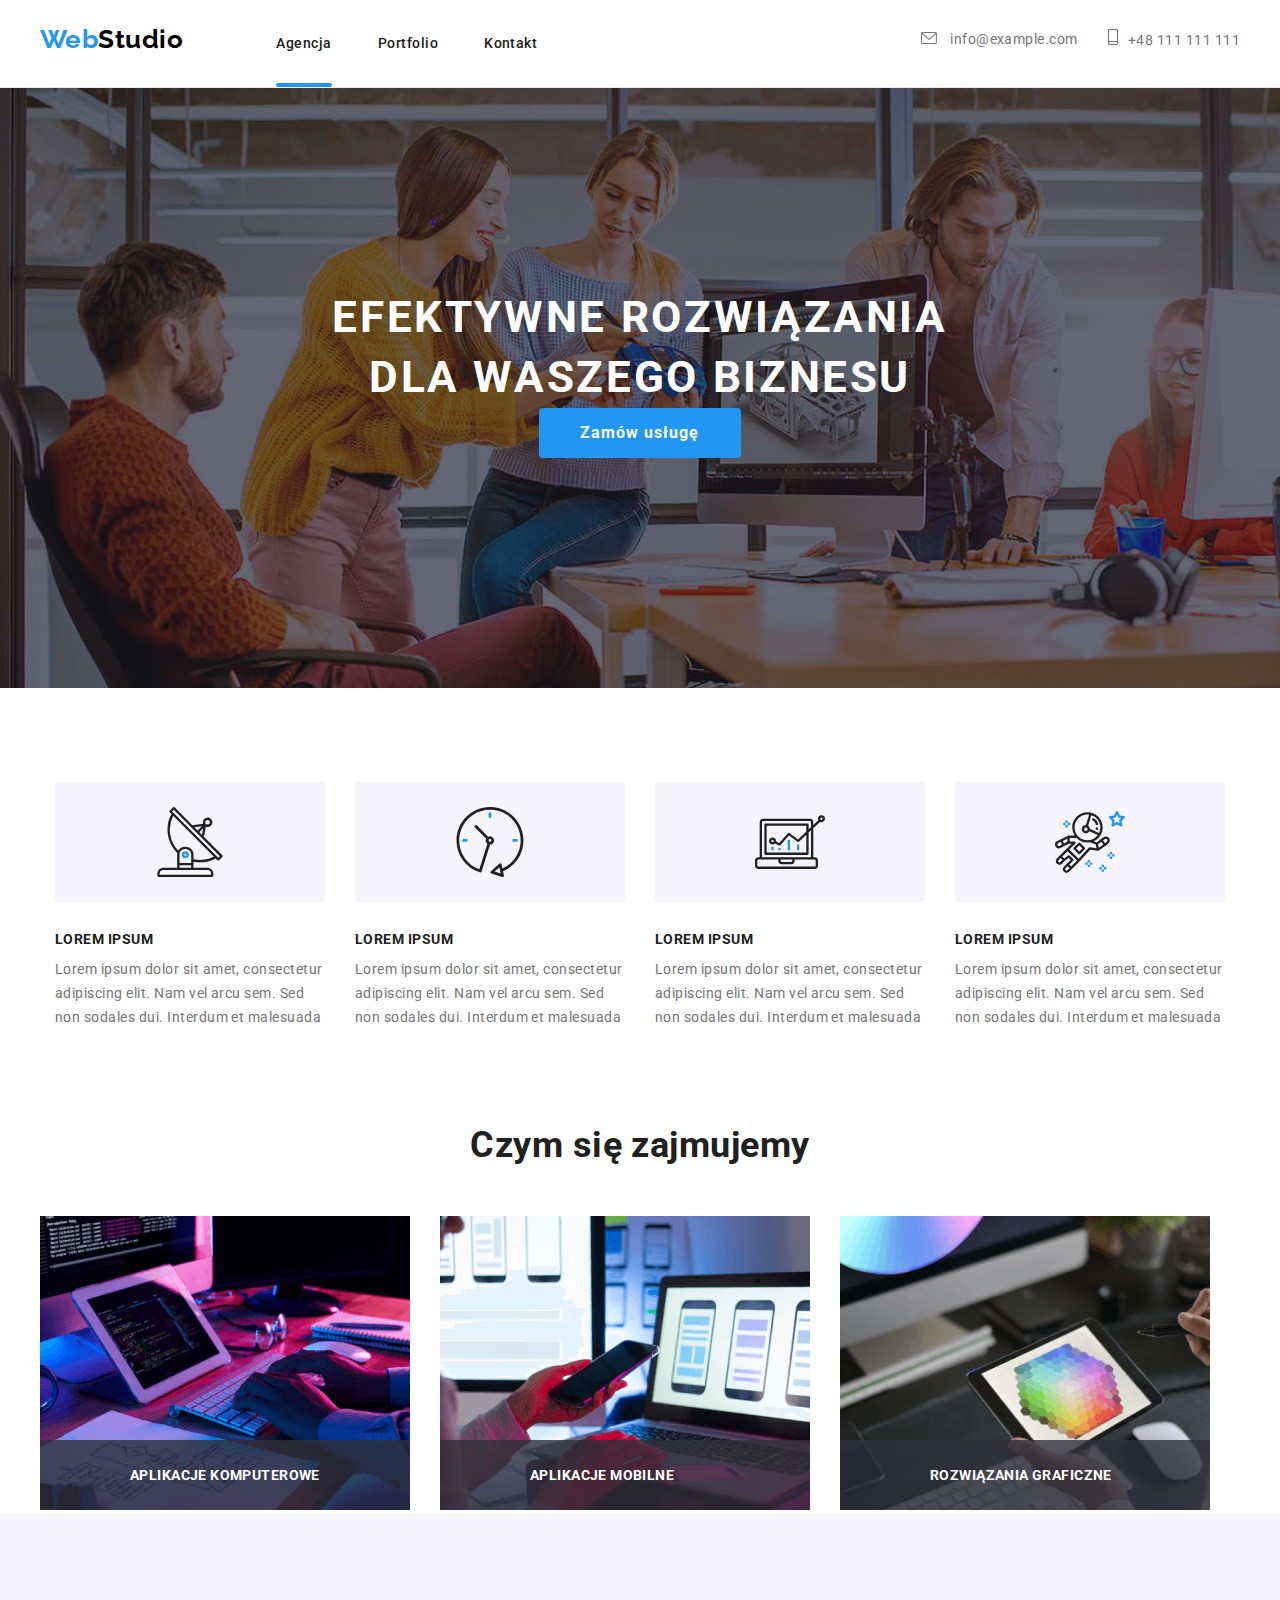
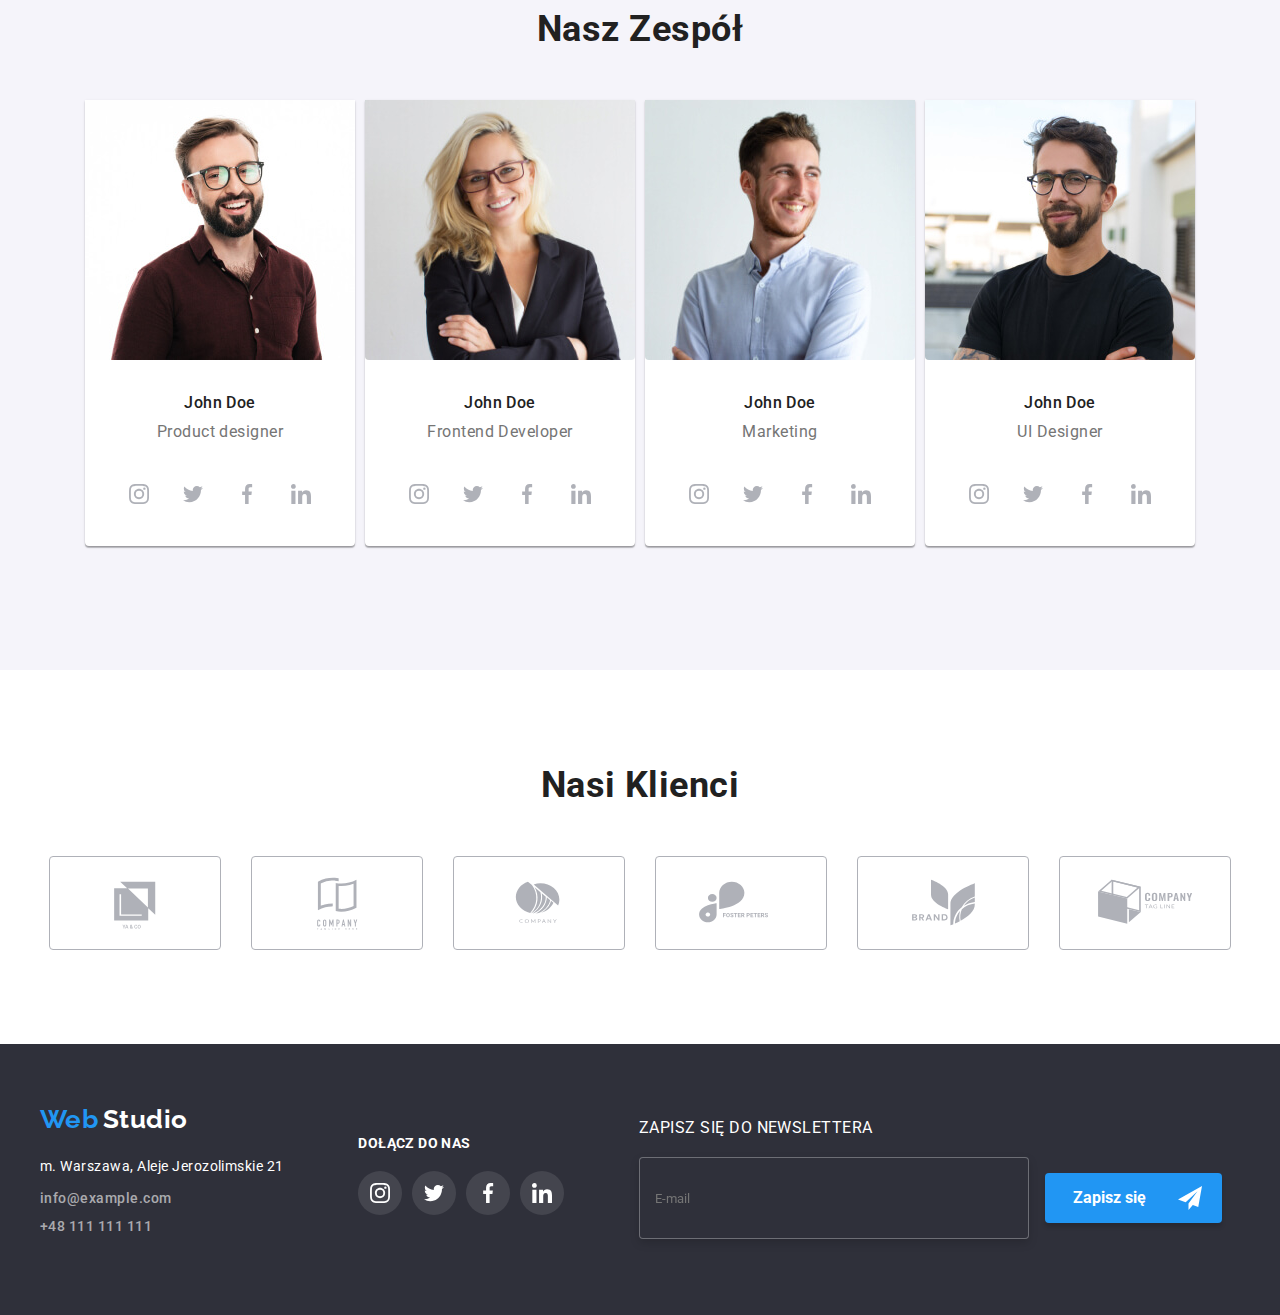
<file: index.html>
<!DOCTYPE html>
<html lang="en">
  <head>
    <meta charset="UTF-8" />
    <meta http-equiv="X-UA-Compatible" content="IE=edge" />
    <meta name="viewport" content="width=device-width, initial-scale=1.0" />

    <title>Studio</title>
    <link rel="preconnect" href="https://fonts.googleapis.com" />
    <link rel="preconnect" href="https://fonts.gstatic.com" crossorigin />
    <link
      href="https://fonts.googleapis.com/css2?family=Raleway:wght@700&display=swap"
      rel="stylesheet"
    />
    <link rel="preconnect" href="https://fonts.googleapis.com" />
    <link rel="preconnect" href="https://fonts.gstatic.com" crossorigin />
    <link
      href="https://fonts.googleapis.com/css2?family=Roboto:wght@400;500;700;900&display=swap"
      rel="stylesheet"
    />
    <link
      rel="stylesheet"
      href="https://cdnjs.cloudflare.com/ajax/libs/modern-normalize/1.1.0/modern-normalize.min.css"
      integrity="sha512-wpPYUAdjBVSE4KJnH1VR1HeZfpl1ub8YT/NKx4PuQ5NmX2tKuGu6U/JRp5y+Y8XG2tV+wKQpNHVUX03MfMFn9Q=="
      crossorigin="anonymous"
      referrerpolicy="no-referrer"
    />
    <link rel="stylesheet" href="./css/main.min.css" />
  </head>
     <body class="body-class">
      <header class="header">
        <div class="container header__container">
          <nav class="header__nav">
            <a class="header__logo" href="./index.html">
              <p class="header__studioname">
                <span>Web</span><span class="header__studioname--black">Studio</span>
              </p>
            </a>
            <ul class="nav-list">
              <li>
                <a class="nav-list__link--activ elementblue" href="#">Agencja</a>
              </li>
              <li>
                <a class="nav-list__link elementblue" href="portfolio.html"
                  >Portfolio</a>
              </li>
              <li>
                <a class="nav-list__link elementblue" href="#">Kontakt</a>
              </li>
            </ul>
        </nav>
        <ul class="contact-list">
            <li class="contacts-list__item">
                <a class="contacts-list__link  elementblue" 
                href="mailto:info@example.com">
                <svg class="contacts-list__icon" width="16" height="12">
                    <use href="./images/icons.svg#icon-envelope"></use></svg>
                    info@example.com</a>
            </li>
            <li class="contacts-list__item">
              <a class="contacts-list__link  elementblue" href="tel:+48111111111"><svg class="contacts-list__icon" width="10" height="16"><use href="./images/icons.svg#icon-smartphone"></use></svg>+48 111 111 111</a>
            </li>
        </ul>
        </div>
      </header>
    <main>
      <section class="section-grey">
        <div class="container grey"> 
          <div>
            <h1 class="grey__headline">Efektywne rozwiązania dla waszego biznesu</h1>
            <button type="button" class="modal-button__main" data-modal-open>Zamów usługę</button>
            <div class="modal-side is-hidden" data-modal>
             <div class="modal">
             <button type="button" class="modal__close" data-modal-close>
             <svg class="modal-vector__button" width="11" height="11">
               <use href="./images/icons.svg#icon-Vector">
             </use> </svg> </button> 
             <form name="signup_form" autocomplete="on" novalidate>
               <p class="modal-tittle">Zostaw swoje dane w formularzu poniżej</p>
               <label class="modal-labels">
                 <span class="modal-text">Imię</span>
                 <input class="modal-holder" type="name" name="Imię" />
                 <svg class="modal-svg" width="12" height="12">
                   <use
                     class="modal-icon"
                     href="./images/icons.svg#icon-person"
                   ></use>
                 </svg>
               </label>
               <label class="modal-labels">
                 <span class="modal-text">Telefon</span>
                 <input class="modal-holder" type="telephone" name="Telefon" />
                 <svg class="modal-svg" width="13" height="13">
                   <use
                     class="modal-icon"
                     href="./images/icons.svg#icon-phone"
                   ></use>
                 </svg>
               </label>
               <label class="modal-labels">
                 <span class="modal-text">E-mail</span>
                 <input class="modal-holder" type="password" name="password" />
                 <svg class="modal-svg" width="15" height="12">
                   <use
                     class="modal-icon"
                     href="./images/icons.svg#icon-mail"
                   ></use>
                 </svg>
               </label>
                    <label class="textarea-label">
                     <span class="textarea-text">Komentarz</span>
                      <textarea
                        class="textarea-window"
                        name="feedback"
                        rows=""
                        placeholder="Wprowadź tekst"
                      ></textarea>
                    </label>
                     <label class="check__option">
                      <input class="check__input" type="checkbox" id="legal" /><span class="checkmark"
                        ><svg class="check-box" width="11" height="8">
                          <use xlink:href="./images/icons.svg#icon-check"></use>
                        </svg>
                        <span>Oświadczam, iż akceptuję <a class="blue-checkbox-text" href="#">regulamin</a> i
                          <a class="blue-checkbox-text" href="#">politykę prywatności</a></span
                        ></span
                      >
                    </label>
                    <div class="agreement">
                      <button class="check-button-submit" type="submit">Wyślij</button>
                    </div>
                  </form>
                </div>
        </div>
      </section>
      <section class="section">
        <div class="container lorem">
          <ul class="lorem-list">
            <li>
        <div class="lorem-list__item">
            <svg width="65,32" height="70"><use href="./images/icons.svg#icon-antenna-1"></use></svg></div>
                <h3 class="lorem-list__title">LOREM IPSUM</h3>
                <p class="lorem__text">Lorem ipsum dolor sit amet, consectetur adipiscing elit. Nam vel arcu sem. Sed non sodales dui. Interdum et malesuada</p>
            </li>
            <li>
                <div class="lorem-list__item">
                    <svg width="65,32" height="70"><use href="./images/icons.svg#icon-clock-1"></use></svg></div>
                <h3 class="lorem-list__title">LOREM IPSUM</h3>
                <p class="lorem__text">Lorem ipsum dolor sit amet, consectetur adipiscing elit. Nam vel arcu sem. Sed non sodales dui. Interdum et malesuada</p>
            </li>
            <li>
                <div class="lorem-list__item">
                    <svg width="65,32" height="70"><use href="./images/icons.svg#icon-diagram-1"></use></svg></div>
                <h3 class="lorem-list__title">LOREM IPSUM</h3>
                <p class="lorem__text">Lorem ipsum dolor sit amet, consectetur adipiscing elit. Nam vel arcu sem. Sed non sodales dui. Interdum et malesuada</p>
            </li>
            <li>
                <div class="lorem-list__item">
                    <svg width="65,32" height="70"><use href="./images/icons.svg#icon-astronaut-1"></use></svg></div>
                <h3 class="lorem-list__title">LOREM IPSUM</h3>
                <p class="lorem__text">Lorem ipsum dolor sit amet, consectetur adipiscing elit. Nam vel arcu sem. Sed non sodales dui. Interdum et malesuada</p>
            </li>
        </ul>
        </div>
      </section>
      <section>
        <div class="container">
          <div class="our-job">
            <h2 class="our-job__headline">Czym się zajmujemy</h2> </div>
            <ul class="our-job__list">
            <li >
              <p class="our-job__inner">
                <a class="our-job__text">
                  APLIKACJE KOMPUTEROWE</a></p>
                <img class="our-job__pic"
                  src="images/img00.png"
                  alt="keyboard"
                  width="370"
                  height="294"
                />
              </li>
              <li >
                <p class="our-job__inner">
                  <a class="our-job__text">
                    APLIKACJE MOBILNE</a></p>
                <img class="our-job__pic"
                  src="images/img(01).png"
                  alt="tablet "
                  width="370"
                  height="294"
                />
              </li>
              <li >
                <p class="our-job__inner">
                  <a class="our-job__text">
                    ROZWIĄZANIA GRAFICZNE</a></p>
                <img class="our-job__pic"
                  src="images/img(02).png"
                  alt="tabletwithpen"
                  width="370"
                  height="294"
                />
              </li>
            </ul>
          </div>
          </section>
         <section class="section our-team">
            <div class="container">
              <div>
            <h2 class="team-headline">Nasz Zespół</h2>
            <ul class="team-list">
              <li class="team-list__item">
                <img
                  class="team-list__pic"
                  src="images/img(13).jpg"
                  alt="product designer"
                  width="270"
                  height="260"
                />
                  <p class="team-list__text--name">John Doe</p>
                  <p class="team-list__text--position">Product designer</p>
                    <div class="">
                      <ul class="team__list"> 
                      <li >
                        <a class="team-list__link" href="http://instagram.com">
                      <svg class="team-list__icon" width="20" height="20">
                        <use xlink:href="./images/icons.svg#icon-instagram-2"></use>
                      </svg>
                    </a>
                  </li>
                  <li >
                    <a class="team-list__link" href="http://twitter.com">
                      <svg class="team-list__icon" width="20" height="20">
                        <use xlink:href="./images/icons.svg#icon-twitter-1"></use>
                      </svg>
                    </a>
                  </li>
                  <li >
                    <a class="team-list__link" href="http://facebook.com">
                      <svg class="team-list__icon" width="20" height="20">
                        <use xlink:href="./images/icons.svg#icon-facebook-1"></use>
                      </svg>
                    </a>
                  </li>
                  <li >
                    <a class="team-list__link" href="http://linkedin.com">
                      <svg class="team-list__icon" width="20" height="20">
                        <use xlink:href="./images/icons.svg#icon-linkedin-1"></use>
                      </svg>
                    </a>
                  </li></ul></div>  
              </li>
              <li class="team-list__item">
                <img
                  class="team-list__pic"
                  src="images/img.jpg"
                  alt="frontend developer"
                  width="270"
                  height="260"
                />
                  <p class="team-list__text--name">John Doe</p>
                  <p class="team-list__text--position">Frontend Developer</p>
                  <div class="">
                    <ul class="team__list"> 
                    <li >
                      <a class="team-list__link"  href="http://instagram.com">
                    <svg class="team-list__icon" width="20" height="20">
                      <use xlink:href="./images/icons.svg#icon-instagram-2"></use>
                    </svg>
                  </a>
                </li>
                <li >
                  <a class="team-list__link" href="http://twitter.com">
                    <svg class="team-list__icon" width="20" height="20">
                      <use xlink:href="./images/icons.svg#icon-twitter-1"></use>
                    </svg>
                  </a>
                </li>
                <li >
                  <a class="team-list__link" href="http://facebook.com">
                    <svg class="team-list__icon" width="20" height="20">
                      <use xlink:href="./images/icons.svg#icon-facebook-1"></use>
                    </svg>
                  </a>
                </li>
                <li >
                  <a class="team-list__link" href="http://linkedin.com">
                    <svg class="team-list__icon" width="20" height="20">
                      <use xlink:href="./images/icons.svg#icon-linkedin-1"></use>
                    </svg>
                  </a>
                </li></ul></div>  
            </li>
              <li class="team-list__item">
                <img
                  class="team-list__pic"
                  src="images/img(1).jpg"
                  alt="marketing"
                  width="270"
                  height="260"
                />
                  <p class="team-list__text--name">John Doe</p>
                  <p class="team-list__text--position">Marketing</p>
                  <div>
                    <ul class="team__list"> 
                    <li >
                      <a class="team-list__link" href="http://instagram.com">
                    <svg class="team-list__icon" width="20" height="20">
                      <use xlink:href="./images/icons.svg#icon-instagram-2"></use>
                    </svg>
                  </a>
                </li>
                <li >
                  <a class="team-list__link"  href="http://twitter.com">
                    <svg class="team-list__icon" width="20" height="20">
                      <use xlink:href="./images/icons.svg#icon-twitter-1"></use>
                    </svg>
                  </a>
                </li>
                <li >
                  <a class="team-list__link" href="http://facebook.com">
                    <svg class="team-list__icon" width="20" height="20">
                      <use xlink:href="./images/icons.svg#icon-facebook-1"></use>
                    </svg>
                  </a>
                </li>
                <li >
                  <a class="team-list__link" href="http://linkedin.com">
                    <svg class="team-list__icon" width="20" height="20">
                      <use xlink:href="./images/icons.svg#icon-linkedin-1"></use>
                    </svg>
                  </a>
                </li></ul></div>  
            </li>
              </li>
              <li class="team-list__item">
                <img
                  class="team-list__pic"
                  src="images/img(14).jpg"
                  alt="ui designer"
                  width="270"
                  height="260"
                />
                  <p class="team-list__text--name">John Doe</p>
                  <p class="team-list__text--position">UI Designer</p>
                  <div class="">
                    <ul class="team__list"> 
                    <li >
                      <a class="team-list__link"  href="http://instagram.com">
                    <svg class="team-list__icon" width="20" height="20">
                      <use xlink:href="./images/icons.svg#icon-instagram-2"></use>
                    </svg>
                  </a>
                </li>
                <li >
                  <a class="team-list__link" href="http://twitter.com">
                    <svg class="team-list__icon" width="20" height="20">
                      <use xlink:href="./images/icons.svg#icon-twitter-1"></use>
                    </svg>
                  </a>
                </li>
                <li >
                  <a class="team-list__link" href="http://facebook.com">
                    <svg class="team-list__icon" width="20" height="20">
                      <use xlink:href="./images/icons.svg#icon-facebook-1"></use>
                    </svg>
                  </a>
                </li>
                <li >
                  <a class="team-list__link" href="http://linkedin.com">
                    <svg class="team-list__icon" width="20" height="20">
                      <use xlink:href="./images/icons.svg#icon-linkedin-1"></use>
                    </svg>
                  </a>
                </li></ul></div>  
              </li>
            </ul>
          </div>
        </div>
      </section>
    </main>
    <section class="section">
      <div class="container">
      
        <h2 class="clients__headline">Nasi Klienci</h2>
        <ul class="clients__list">
          <li>
            <a href="#" class="clients__link"><svg class="clients__svg" width="170">
              <use href="./images/icons.svg#icon-Client-1" ></use></svg></a>
        </li>
        <li>
          <a href="#" class="clients__link"><svg class="clients__svg" width="170">
            <use href="./images/icons.svg#icon-Client-2" ></use></svg></a>
      </li>
      <li>
        <a href="#" class="clients__link"><svg class="clients__svg" width="170">
          <use href="./images/icons.svg#icon-Client-3" ></use></svg></a>
    </li>
            <li>
                <a href="#"  class="clients__link"><svg class="clients__svg" width="170">
                  <use href="./images/icons.svg#icon-Client-4" ></use></svg></a>
            </li>
            <li class="client">
              <a href="#"  class="clients__link"><svg class="clients__svg" width="170">
                <use href="./images/icons.svg#icon-Client-5" ></use></svg></a>
          </li>
          <li>
            <a href="#"  class="clients__link"><svg class="clients__svg" width="170">
              <use href="./images/icons.svg#icon-Client-6" ></use></svg></a>
        </li>
        </ul>
    </div>
</section>
<section>
  <footer class="footer"> 
      <div class="container">
        <div class="footer__inner">
      <a class="footer__logo"  href="./index.html"> 
        <span class="footer__studioname">Web</span>
        <span class="footer__studioname--white">Studio</span></a>
        <p class="footer__contact">
          m. Warszawa, Aleje Jerozolimskie 21</p>
        <ul class="footer__list">
          <li>
            <a class="footer__link elementblue" 
            href="mailto:info@example.com">info@example.com</a>
          </li>
          <li>
              <a class="footer__link elementblue" 
              href="tel:+48111111111">+48 111 111 111</a>
          </li>
        </ul>
        </div>
        <div class="joinus">
          <h3 class="joinus__text">DOŁĄCZ DO NAS</h3>
            <ul class="joinus__list"> 
            <li class="joinus__item">
              <a class="joinus__link"  href="http://instagram.com">
            <svg width="20" height="20">
              <use xlink:href="./images/icons.svg#icon-instagram-2"></use>
            </svg>
          </a>
        </li>
        <li class="joinus__item" >
          <a class="joinus__link" href="http://twitter.com">
            <svg width="20" height="20">
              <use xlink:href="./images/icons.svg#icon-twitter-1"></use>
            </svg>
          </a>
        </li>
        <li class="joinus__item">
          <a class="joinus__link" href="http://facebook.com">
            <svg  width="20" height="20">
              <use xlink:href="./images/icons.svg#icon-facebook-1"></use>
            </svg>
          </a>
        </li>
        <li class="joinus__item" >
          <a class="joinus__link" href="http://linkedin.com">
            <svg  width="20" height="20">
              <use xlink:href="./images/icons.svg#icon-linkedin-1"></use>
            </svg>
          </a>
        </li></ul>
      </div>
      <div class="singup">
        <form class="singup-form">
          <span class="singup-text">ZAPISZ SIĘ DO NEWSLETTERA</span>
          <label>
            <input class="singup-input" type="email" name="username" placeholder="E-mail"/>
          </label>
          <button class="singup-button" type="button">
            Zapisz się
            <svg class="singup-svg" width="24" height="24">
              <use class="singup-icon" href="./images/icons.svg#icon-icon-send"></use></svg>
          </button>
        </form>
      </div>
    </footer>
    <script src="./js/modal.js"></script>
  </body>
</html>
</file>
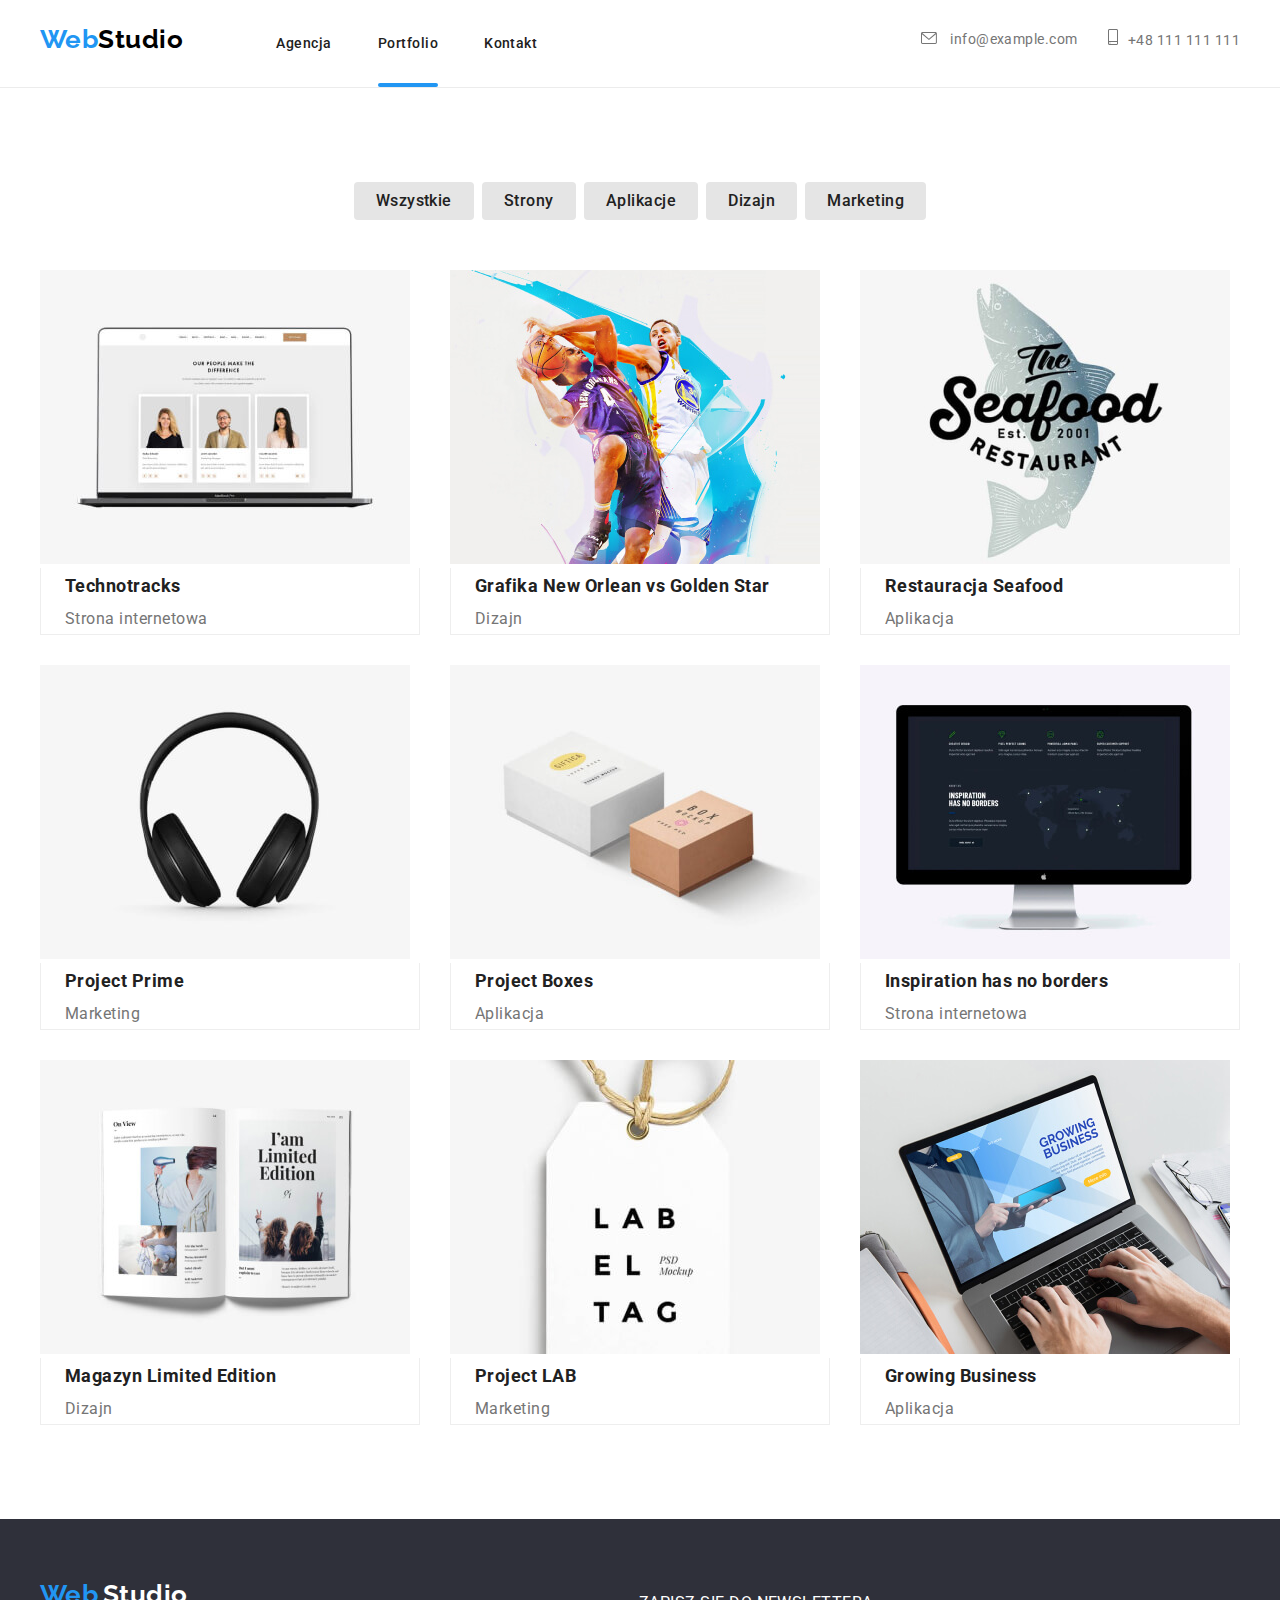
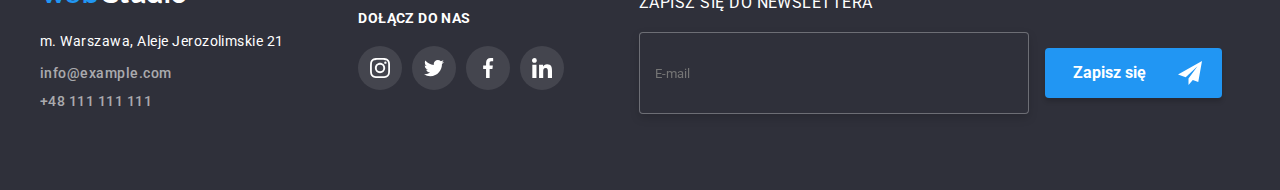
<file: portfolio.html>
<!DOCTYPE html>
<html lang="en">
  <head>
    <meta charset="UTF-8" />
    <meta http-equiv="X-UA-Compatible" content="IE=edge" />
    <meta name="viewport" content="width=device-width, initial-scale=1.0" />

    <title>Studio</title>
    <link rel="preconnect" href="https://fonts.googleapis.com" />
    <link rel="preconnect" href="https://fonts.gstatic.com" crossorigin />
    <link
      href="https://fonts.googleapis.com/css2?family=Raleway:wght@700&display=swap"
      rel="stylesheet"
    />
    <link rel="preconnect" href="https://fonts.googleapis.com" />
    <link rel="preconnect" href="https://fonts.gstatic.com" crossorigin />
    <link
      href="https://fonts.googleapis.com/css2?family=Roboto:wght@400;500;700;900&display=swap"
      rel="stylesheet"
    />
    <link
      rel="stylesheet"
      href="https://cdnjs.cloudflare.com/ajax/libs/modern-normalize/1.1.0/modern-normalize.min.css"
      integrity="sha512-wpPYUAdjBVSE4KJnH1VR1HeZfpl1ub8YT/NKx4PuQ5NmX2tKuGu6U/JRp5y+Y8XG2tV+wKQpNHVUX03MfMFn9Q=="
      crossorigin="anonymous"
      referrerpolicy="no-referrer"
    />
    <link rel="stylesheet" href="./css/main.min.css" />
  </head>
     <body class="body-class">
      <header class="header">
        <div class="container header__container">
          <nav class="header__nav">
            <a class="header__logo" href="./index.html">
              <p class="header__studioname">
                <span>Web</span><span class="header__studioname--black">Studio</span>
              </p>
            </a>
            <ul class="nav-list">
              <li>
                <a class="nav-list__link elementblue" href="#">Agencja</a>
              </li>
              <li>
                <a class="nav-list__link--activ elementblue" href="portfolio.html"
                  >Portfolio</a>
              </li>
              <li>
                <a class="nav-list__link elementblue" href="#">Kontakt</a>
              </li>
            </ul>
        </nav>
        <ul class="contact-list">
            <li class="contacts-list__item">
                <a class="contacts-list__link  elementblue" 
                href="mailto:info@example.com">
                <svg class="contacts-list__icon" width="16" height="12">
                    <use href="./images/icons.svg#icon-envelope"></use></svg>
                    info@example.com</a>
            </li>
            <li class="contacts-list__item">
              <a class="contacts-list__link  elementblue" href="tel:+48111111111"><svg class="contacts-list__icon" width="10" height="16"><use href="./images/icons.svg#icon-smartphone"></use></svg>+48 111 111 111</a>
            </li>
        </ul>
        </div>
      </header>
      </div>
    </header>
      <main>
        <section class="section">
          <div class="container">
              <ul class="buttons-list">
                <li><button class="buttons-list__item">Wszystkie</button></li>
                <li><button class="buttons-list__item">Strony</button></li>
                <li><button class="buttons-list__item">Aplikacje</button></li>
                <li><button class=buttons-list__item>Dizajn</button></li>
                <li><button class=buttons-list__item>Marketing</button></li>
              </ul>
            </div>
              <div class="container">
                    <ul class="images-list">
                      <li class="images-list__item">
                          <div class="images-list__popup">
                            <p class="images-list__activ images-list__text">
                              Technocrack jest popularną platformą wykorzystywaną do
                                rozpowszechniania koronawirusa. Firmy wykorzystują tę
                                platformę do celów szpiegowskich i ataków na
                                niezabezpieczone serwery konkurencji
                            </p>
                        <img 
                          src="images/img(2).jpg"
                          alt="webpage"
                          width="370"
                          height="294"
                        />
                          </div>
                          <div class="images-list__border ">
                        <p class="images-list__name">Technotracks</p>
                        <p class="images-list__range">Strona internetowa</p></div>
                      </li>
                      <li class="images-list__item">
                          <div class="images-list__popup">
                            <p class="images-list__activ images-list__text">
                              Technocrack jest popularną platformą wykorzystywaną do
                                rozpowszechniania koronawirusa. Firmy wykorzystują tę
                                platformę do celów szpiegowskich i ataków na
                                niezabezpieczone serwery konkurencji
                            </p>
                        <img 
                          src="images/img(5).jpg"
                          alt="basketballmatch"
                          width="370"
                          height="294"
                        />
                      </div>
                      <div class="images-list__border ">
                        <p class="images-list__name">Grafika New Orlean vs Golden Star</p>
                        <p class="images-list__range">Dizajn</p></div></li>
                      <li class="images-list__item">
                          <div class="images-list__popup">
                            <p class="images-list__activ images-list__text">
                              Technocrack jest popularną platformą wykorzystywaną do
                                rozpowszechniania koronawirusa. Firmy wykorzystują tę
                                platformę do celów szpiegowskich i ataków na
                                niezabezpieczone serwery konkurencji
                            </p>
                        <img 
                          src="images/img(6).jpg"
                          alt="seafoodlogotype"
                          width="370"
                          height="294"
                        />
                          </div>
                          <div class="images-list__border ">
                        <p class="images-list__name">Restauracja Seafood</p>
                        <p class="images-list__range">Aplikacja</p></div>
                      </li>
                      <li class="images-list__item">
                          <div class="images-list__popup">
                            <p class="images-list__activ images-list__text">
                              Technocrack jest popularną platformą wykorzystywaną do
                                rozpowszechniania koronawirusa. Firmy wykorzystują tę
                                platformę do celów szpiegowskich i ataków na
                                niezabezpieczone serwery konkurencji
                            </p>
                        <img 
                          src="images/img(7).jpg"
                          alt="headphonespicture"
                          width="370"
                          height="294"
                        />
                          </div>
                          <div class="images-list__border ">
                        <p class="images-list__name">Project Prime</p>
                        <p class="images-list__range">Marketing</p></div>
                      </li>
                      <li class="images-list__item">
                          <div class="images-list__popup">
                            <p class="images-list__activ images-list__text">
                              Technocrack jest popularną platformą wykorzystywaną do
                                rozpowszechniania koronawirusa. Firmy wykorzystują tę
                                platformę do celów szpiegowskich i ataków na
                                niezabezpieczone serwery konkurencji
                            </p>
                        <img 
                          src="images/img(8).jpg"
                          alt="twodiffboxes"
                          width="370"
                          height="294"
                        />
                          </div>
                          <div class="images-list__border ">
                        <p class="images-list__name">Project Boxes</p>
                        <p class="images-list__range">Aplikacja</p></div>
                      </li>
                      <li class="images-list__item">
                          <div class="images-list__popup">
                            <p class="images-list__activ images-list__text">
                              Technocrack jest popularną platformą wykorzystywaną do
                                rozpowszechniania koronawirusa. Firmy wykorzystują tę
                                platformę do celów szpiegowskich i ataków na
                                niezabezpieczone serwery konkurencji
                            </p>
                        <img 
                          src="images/img(9).jpg"
                          alt="darthemeondesktop"
                          width="370"
                          height="294"/>
                          </div>
                          <div class="images-list__border ">
                        <p class="images-list__name">Inspiration has no borders</p>
                        <p class="images-list__range">Strona internetowa</p></div>
                      </li>
                      <li class="images-list__item">
                        <div class="images-list__popup">
                          <p class="images-list__activ images-list__text">
                            Technocrack jest popularną platformą wykorzystywaną do
                              rozpowszechniania koronawirusa. Firmy wykorzystują tę
                              platformę do celów szpiegowskich i ataków na
                              niezabezpieczone serwery konkurencji
                          </p>
                        <img 
                          src="images/img(10).jpg"
                          alt="openmagazine"
                          width="370"
                          height="294"
                        />
                        </div>
                        <div class="images-list__border ">
                        <p class="images-list__name">Magazyn Limited Edition</p>
                        <p class="images-list__range">Dizajn</p></div>
                      </li>
                      <li class="images-list__item">
                        <div class="images-list__popup">
                          <p class="images-list__activ images-list__text">
                            Technocrack jest popularną platformą wykorzystywaną do
                              rozpowszechniania koronawirusa. Firmy wykorzystują tę
                              platformę do celów szpiegowskich i ataków na
                              niezabezpieczone serwery konkurencji
                          </p>
                        <img 
                          src="images/img(11).jpg"
                          alt="labeltag"
                          width="370"
                          height="294"
                        />
                        </div>
                        <div class="images-list__border ">
                        <p class="images-list__name">Project LAB</p>
                        <p class="images-list__range">Marketing</p></div>
                      </li>
                      <li class="images-list__item">
                        <div class="images-list__popup">
                          <p class="images-list__activ images-list__text">
                            Technocrack jest popularną platformą wykorzystywaną do
                              rozpowszechniania koronawirusa. Firmy wykorzystują tę
                              platformę do celów szpiegowskich i ataków na
                              niezabezpieczone serwery konkurencji
                          </p>
                        <img 
                          src="images/img(12).jpg"
                          alt="growingbusinesspageonlaptop"
                          width="370"
                          height="294"
                        />
                        </div>
                        <div class="images-list__border ">
                        <p class="images-list__name">Growing Business</p>
                        <p class="images-list__range">Aplikacja</p></div>
                      </li>
                    </ul>
                  </div>
</main>
      <footer class="footer"> 
          <div class="container">
            <div class="footer__inner">
          <a class="footer__logo"  href="./index.html"> 
            <span class="footer__studioname">Web</span>
            <span class="footer__studioname--white">Studio</span></a>
            <p class="footer__contact">
              m. Warszawa, Aleje Jerozolimskie 21</p>
            <ul class="footer__list">
              <li>
                <a class="footer__link elementblue" 
                href="mailto:info@example.com">info@example.com</a>
              </li>
              <li>
                  <a class="footer__link elementblue" 
                  href="tel:+48111111111">+48 111 111 111</a>
              </li>
            </ul>
            </div>
          <div class="joinus">
            <h3 class="joinus__text">DOŁĄCZ DO NAS</h3>
              <ul class="joinus__list"> 
              <li class="joinus__item">
                <a class="joinus__link"  href="http://instagram.com">
              <svg width="20" height="20">
                <use xlink:href="./images/icons.svg#icon-instagram-2"></use>
              </svg>
            </a>
          </li>
          <li class="joinus__item" >
            <a class="joinus__link" href="http://twitter.com">
              <svg width="20" height="20">
                <use xlink:href="./images/icons.svg#icon-twitter-1"></use>
              </svg>
            </a>
          </li>
          <li class="joinus__item">
            <a class="joinus__link" href="http://facebook.com">
              <svg  width="20" height="20">
                <use xlink:href="./images/icons.svg#icon-facebook-1"></use>
              </svg>
            </a>
          </li>
          <li class="joinus__item" >
            <a class="joinus__link" href="http://linkedin.com">
              <svg  width="20" height="20">
                <use xlink:href="./images/icons.svg#icon-linkedin-1"></use>
              </svg>
            </a>
          </li></ul>
        </div>
        <div class="singup">
          <form class="singup-form">
            <span class="singup-text">ZAPISZ SIĘ DO NEWSLETTERA</span>
            <label>
              <input class="singup-input" type="email" name="username" placeholder="E-mail"/>
            </label>
            <button class="singup-button" type="button">
              Zapisz się
              <svg class="singup-svg" width="24" height="24">
                <use class="singup-icon" href="./images/icons.svg#icon-icon-send"></use></svg>
            </button>
          </form>
        </div>
      </footer>
      <script src="./modal.js"></script>
    </body>
  </html>
</file>
<file: css/main.min.css>
*{margin:0;padding:0}.container{padding:0 15px;width:100%;width:1200px;margin:0 auto}.section{padding-top:94px;padding-bottom:94px}a{text-decoration:none}ul{list-style-type:none;padding:0;margin:0}.body-class{font-family:"Roboto",sans-serif;color:var(--fifth-color);letter-spacing:.03em}.elementblue:hover,.elementblue:focus,.elementblue:active{color:var(--main-color)}.elementblue{-webkit-transition:color 250ms cubic-bezier(0.4, 0, 0.2, 1);transition:color 250ms cubic-bezier(0.4, 0, 0.2, 1)}li:hover p{-webkit-transform:translateY(0%);transform:translateY(0%);-webkit-transition:.3s ease-out;transition:.3s ease-out}:root{--main-color: #2196f3;--secondary-color: white;--third-color: #757575;--fourth-color: #ffffff;--fifth-color: #212121;--sixth-color: #f5f4fa;--seventh-color: #2f303a;--eighth-color: #e5e5e5;--nineth-color: #000000;--tenth-color: black}.header{padding:24 0;border-bottom:1px solid #ececec}.header__container{display:-webkit-box;display:-ms-flexbox;display:flex;-webkit-box-pack:justify;-ms-flex-pack:justify;justify-content:space-between;-webkit-box-align:center;-ms-flex-align:center;align-items:center;padding-top:24px;margin-bottom:32px}.header__nav{text-decoration:none;font-size:14px;line-height:1.17;display:-webkit-box;display:-ms-flexbox;display:flex;-webkit-box-align:baseline;-ms-flex-align:baseline;align-items:baseline}.header__studioname{color:var(--fifth-color);margin:0 auto;color:var(--main-color);font-family:"Raleway";font-weight:700;font-size:26px;line-height:1.19;margin-right:93px}.header__studioname--black{color:var(--nineth-color);font-family:"Raleway";font-weight:700;font-size:26px;line-height:1.19;-webkit-transition:color 250ms cubic-bezier(0.4, 0, 0.2, 1);transition:color 250ms cubic-bezier(0.4, 0, 0.2, 1)}.header__studioname--black:hover{color:var(--main-color)}.nav-list{font-weight:500;font-size:14px;line-height:1.14;display:-webkit-box;display:-ms-flexbox;display:flex}.nav-list__link{color:var(--fifth-color);margin-right:46px;position:relative;font-weight:500;font-size:14px;text-decoration:none;color:var(--fifth-color);-webkit-transition:color 250ms cubic-bezier(0.4, 0, 0.2, 1);transition:color 250ms cubic-bezier(0.4, 0, 0.2, 1)}.nav-list__link--activ{color:var(--fifth-color);margin-right:46px;position:relative;font-weight:500;font-size:14px;text-decoration:none;color:var(--fifth-color);-webkit-transition:color 250ms cubic-bezier(0.4, 0, 0.2, 1);transition:color 250ms cubic-bezier(0.4, 0, 0.2, 1)}.nav-list__link--activ::after{position:absolute;content:"";height:4px;background-color:#2196f3;width:100%;border-radius:2px;bottom:-36px;left:0px}.navmenu-index,.navmenu-portfolio>.menu{color:var(--tenth-color)}.contact-list{display:-webkit-box;display:-ms-flexbox;display:flex;text-align:center;gap:30px}.contact-list __link{color:var(--third-color);font-size:14px}.contact-list__icon{fill:var(--third-color);margin-right:10px;-webkit-transition:color 250ms cubic-bezier(0.4, 0, 0.2, 1);transition:color 250ms cubic-bezier(0.4, 0, 0.2, 1)}.contacts-list__item:hover svg{fill:var(--main-color)}.contacts-list__item:focus svg{fill:var(--main-color)}.contact:hover{color:var(--main-color)}.contacts-list__link{color:var(--third-color);font-size:14px}.contacts-two{color:var(--fifth-color)}.contacts-list__icon{fill:var(--third-color);margin-right:10px;-webkit-transition:color 250ms cubic-bezier(0.4, 0, 0.2, 1);transition:color 250ms cubic-bezier(0.4, 0, 0.2, 1)}.contact{color:var(--third-color);font-size:14px;font-weight:500;line-height:1.17;-webkit-transition:color 250ms cubic-bezier(0.4, 0, 0.2, 1);transition:color 250ms cubic-bezier(0.4, 0, 0.2, 1)}.section-grey{background:var(--seventh-color);background-size:cover;background:var(--seventh-color);background-image:-webkit-gradient(linear, left top, left bottom, from(rgba(47, 48, 58, 0.4)), to(rgba(47, 48, 58, 0.4))),url(../images/BackgroundIndex.jpg);background-image:linear-gradient(rgba(47, 48, 58, 0.4), rgba(47, 48, 58, 0.4)),url(../images/BackgroundIndex.jpg);background-size:cover;max-width:1600px;height:600px;margin:0 auto}.grey{display:-webkit-box;display:-ms-flexbox;display:flex;-webkit-box-orient:vertical;-webkit-box-direction:normal;-ms-flex-direction:column;flex-direction:column;-webkit-box-align:center;-ms-flex-align:center;align-items:center;text-align:center;padding-top:200px;padding-bottom:200px}.grey__headline{font-size:44px;color:var(--secondary-color);line-height:1.36;letter-spacing:.06em;text-transform:uppercase;max-width:696px}.textarea-label{font-weight:400;font-size:12px;line-height:14px;color:#757575}.textarea-text{font-weight:400;font-size:12px;line-height:14px;margin-bottom:4px;margin-left:40px;display:block;text-align:start;letter-spacing:.01em;color:#757575;margin-top:10px}.textarea-window{width:448px;height:120px;resize:none;padding:15px 16px;cursor:pointer;border:1px solid rgba(33,33,33,.2);border-radius:4px;-webkit-box-align:center;-ms-flex-align:center;align-items:center;margin-left:40px;margin-right:40px}.textarea-window:hover,.textarea-window:focus{border-color:var(--main-color);outline:var(--main-color)}.check__input{opacity:0}.check__input:checked{outline:0}.check__option{margin-top:30px}.check__option .blue-checkbox-text{color:#2196f3;text-decoration:underline}.check__option .check-box{width:16px;height:15px;fill:#fff;background-color:#fff;border:2px solid #212121;border-radius:2px;top:2px;position:relative}.check__input:checked+span svg{background-color:#2196f3;border:2px solid #2196f3;opacity:1;fill:#fff;top:2px;-webkit-transition:border .05s fill .05s background-color .05s;transition:border .05s fill .05s background-color .05s;-webkit-transition-timing-function:cubic-bezier(0.4, 0, 0.2, 1);transition-timing-function:cubic-bezier(0.4, 0, 0.2, 1)}.check-button-submit{background-color:var(--main-color);font-size:16px;color:var(--secondary-color);-webkit-box-shadow:0px 4px 4px rgba(0,0,0,.15);box-shadow:0px 4px 4px rgba(0,0,0,.15);line-height:1.88;letter-spacing:.06em;border:none;border-radius:4px;padding:10px 76px 10px 76px;cursor:pointer;font-family:inherit;display:block;margin:0 auto;margin-top:30px;margin-bottom:40px}.lorem{display:-webkit-box;display:-ms-flexbox;display:flex;line-height:1.14;-webkit-box-pack:center;-ms-flex-pack:center;justify-content:center;gap:30px}.lorem-list{display:-webkit-box;display:-ms-flexbox;display:flex;gap:30px}.lorem-list__item{display:-webkit-box;display:-ms-flexbox;display:flex;-webkit-box-pack:center;-ms-flex-pack:center;justify-content:center;-webkit-box-align:center;-ms-flex-align:center;align-items:center;background-color:#f5f4fa;height:120px;border-radius:4px;width:270px;height:120px;margin-bottom:30px}.lorem-list__title{text-align:left;font-weight:700;font-size:14px;line-height:1.14}.lorem-margin:last-child{margin-right:0}.lorem__text{margin-top:10px;width:270px;font-size:14px;line-height:1.71;color:var(--third-color);margin-top:10px}.our-job__headline{font-size:36px;font-weight:700;line-height:1.17;text-align:center;margin-bottom:50px}.our-job{font-size:36px;font-weight:700;line-height:1.17;text-align:center;display:inline;margin:0 auto}.our-job__inner{position:absolute;display:-webkit-box;display:-ms-flexbox;display:flex;text-align:center;-webkit-box-align:center;-ms-flex-align:center;align-items:center;width:370px;height:70px;margin-top:224px;background:rgba(47,48,58,.8)}.our-job__text{margin-left:90px;font-weight:700;font-size:14px;line-height:16px;text-align:center;letter-spacing:.03em;text-transform:uppercase;color:#fff}.our-team{background:var(--sixth-color)}.our-job__list{display:-webkit-box;display:-ms-flexbox;display:flex;-webkit-box-orient:horizontal;-webkit-box-direction:normal;-ms-flex-direction:row;flex-direction:row;gap:30px}.our-job__pic:last-child{margin-right:0}.team-headline{font-size:36px;font-weight:700;line-height:1.17;text-align:center;margin-bottom:50px}.team_title{font-size:36px;font-weight:700;line-height:1.17;text-align:center;margin-bottom:50px}.team-list{display:-webkit-box;display:-ms-flexbox;display:flex;gap:30px;display:flex;-webkit-box-align:center;-ms-flex-align:center;align-items:center;-webkit-box-pack:center;-ms-flex-pack:center;justify-content:center;gap:10px;margin-bottom:30px;-webkit-transition:color 250ms cubic-bezier(0.4, 0, 0.2, 1);transition:color 250ms cubic-bezier(0.4, 0, 0.2, 1)}.team-list__item{background-color:var(--fourth-color);-webkit-box-shadow:0px 1px 3px rgba(0,0,0,.12),0px 1px 1px rgba(0,0,0,.14),0px 2px 1px rgba(0,0,0,.2);box-shadow:0px 1px 3px rgba(0,0,0,.12),0px 1px 1px rgba(0,0,0,.14),0px 2px 1px rgba(0,0,0,.2);border-radius:0px 0px 4px 4px}.team-list__pic{border-radius:0px 0px 4px 4px}.team-list__text--name{font-weight:500;font-size:16px;line-height:1.18;text-align:center;margin-top:30px}.team-list__text--position{font-size:16px;line-height:1.18;color:var(--third-color);text-align:center;margin-top:10px;margin-bottom:30px}.team-list__link{display:-webkit-box;display:-ms-flexbox;display:flex;width:44px;height:44px;border-radius:50%;-webkit-box-align:center;-ms-flex-align:center;align-items:center;-webkit-box-pack:center;-ms-flex-pack:center;justify-content:center;color:#afb1b8}.team-list__link:hover{background-color:var(--main-color);color:#fff;-webkit-transition:250ms;transition:250ms}.team-list__icon:hover svg,.team-list__icon:focus svg{fill:var(--fourth-color)}.team-list__icon{fill:currentColor;-webkit-transition:color 250ms cubic-bezier(0.4, 0, 0.2, 1);transition:color 250ms cubic-bezier(0.4, 0, 0.2, 1)}.team__picture{border-radius:0px 0px 4px 4px}.team__list{display:-webkit-box;display:-ms-flexbox;display:flex;-webkit-box-align:center;-ms-flex-align:center;align-items:center;-webkit-box-pack:center;-ms-flex-pack:center;justify-content:center;gap:10px;margin-bottom:30px;-webkit-transition:color 250ms cubic-bezier(0.4, 0, 0.2, 1);transition:color 250ms cubic-bezier(0.4, 0, 0.2, 1)}.clients__headline{font-size:36px;font-weight:700;line-height:1.17;text-align:center;margin-bottom:50px}.clients__list{display:-webkit-box;display:-ms-flexbox;display:flex;-webkit-box-pack:center;-ms-flex-pack:center;justify-content:center;gap:30px}.clients__link{display:-webkit-box;display:-ms-flexbox;display:flex;-webkit-box-align:center;-ms-flex-align:center;align-items:center;-webkit-box-pack:center;-ms-flex-pack:center;justify-content:center;border:1px solid currentColor;color:#afb1b8;border-radius:4px;width:170px;height:92px;cursor:pointer;-webkit-transition:color 250ms cubic-bezier(0.4, 0, 0.2, 1);transition:color 250ms cubic-bezier(0.4, 0, 0.2, 1)}.clients__link,clients__svg{fill:currentColor}.clients__link:hover{color:var(--main-color)}.footer__link{color:rgba(255,255,255,.6);font-weight:500;font-size:14px;line-height:1.14}.footer-logo{color:var(--secondary-color)}.footer__inner{padding-bottom:20px;display:inline-block}.footer__studioname{color:var(--main-color);font-family:"Raleway";font-weight:700;font-size:26px;line-height:1.19}.footer__studioname--white{color:var(--fourth-color);font-family:"Raleway";font-weight:700;font-size:26px;line-height:1.19;-webkit-transition:color 250ms cubic-bezier(0.4, 0, 0.2, 1);transition:color 250ms cubic-bezier(0.4, 0, 0.2, 1)}.footer__studioname--white:hover{color:var(--main-color)}.footer{background:var(--seventh-color);padding:60px 0px}.footer__contact{margin:0 auto;margin-top:20px;margin-bottom:9px;color:var(--fourth-color);font-size:14px;line-height:1.71}.footer__list{display:-webkit-box;display:-ms-flexbox;display:flex;-webkit-box-orient:vertical;-webkit-box-direction:normal;-ms-flex-direction:column;flex-direction:column;margin:0 auto;gap:9px}.footer__link{color:rgba(255,255,255,.6);font-weight:500;font-size:14px;line-height:1.14}.footer-logo{color:var(--secondary-color)}.footer__inner{padding-bottom:20px;display:inline-block}.buttons-list{-webkit-box-pack:center;-ms-flex-pack:center;justify-content:center;display:-webkit-box;display:-ms-flexbox;display:flex;gap:8px;padding-bottom:50px}.buttons-list__item{background-color:var(--eighth-color);font-family:"Roboto";font-style:normal;font-weight:500;font-size:16px;line-height:26px;padding:6px 22px 6px 22px;text-align:center;letter-spacing:.03em;color:var(--fifth-color);border-radius:4px;border-style:none;cursor:pointer;-webkit-transition:color 250ms cubic-bezier(0.4, 0, 0.2, 1);transition:color 250ms cubic-bezier(0.4, 0, 0.2, 1)}.buttons-list__item:hover{color:var(--fourth-color);background-color:var(--main-color);-webkit-box-shadow:0px 3px 1px rgba(0,0,0,.1),0px 1px 2px rgba(0,0,0,.08),0px 2px 2px rgba(0,0,0,.12);box-shadow:0px 3px 1px rgba(0,0,0,.1),0px 1px 2px rgba(0,0,0,.08),0px 2px 2px rgba(0,0,0,.12)}.images-list{display:-webkit-box;display:-ms-flexbox;display:flex;gap:30px;-ms-flex-wrap:wrap;flex-wrap:wrap;cursor:pointer}.images-list__item{-ms-flex-preferred-size:calc((100% - 60px)/3);flex-basis:calc((100% - 60px)/3);background-color:var(--fourth-color);-webkit-box-sizing:border-box;box-sizing:border-box;text-decoration:none}.images-list__name{text-align:start;font-family:"Roboto";font-style:normal;font-weight:700;font-size:18px;line-height:36px;color:var(--fifth-color);padding-left:24px}.images-list__range{text-align:start;font-family:"Roboto";font-style:normal;font-weight:400;font-size:16px;line-height:30px;color:var(--third-color);padding-left:24px}.images-list__popup{position:relative;overflow:hidden}.images-list__activ{position:absolute;width:100%;height:100%;-webkit-transform:translateY(100%);transform:translateY(100%);background:rgba(33,150,243,.9)}.images-list__text{font-weight:400;font-size:18px;line-height:28px;color:#fff;letter-spacing:.03em;padding:49px 45px 49px 24px}.images-list__border{border:1px solid #eee;border-top:none}.images{-webkit-box-pack:justify;-ms-flex-pack:justify;justify-content:space-between}.joinus{margin-left:70px;display:inline-block}.joinus__list{display:-webkit-box;display:-ms-flexbox;display:flex}.joinus__text{color:var(--fourth-color);font-weight:700px;font-size:14px;line-height:16px;letter-spacing:.03em;margin-bottom:20px}.joinus__list{display:-webkit-box;display:-ms-flexbox;display:flex;-webkit-box-align:center;-ms-flex-align:center;align-items:center;-webkit-box-pack:center;-ms-flex-pack:center;justify-content:center;gap:10px;margin-bottom:30px}.joinus__link{display:-webkit-box;display:-ms-flexbox;display:flex;border-radius:50%;width:44px;height:44px;-webkit-box-align:center;-ms-flex-align:center;align-items:center;-webkit-box-pack:center;-ms-flex-pack:center;justify-content:center;background:rgba(255,255,255,.1)}.joinus-list{text-align:center}.joinus__link:hover{background:var(--main-color);color:#fff;-webkit-transition:250ms;transition:250ms}.joinus__item svg,.joinus__item:focus svg{fill:var(--fourth-color)}.joinus__item{fill:var(--fourth-color);-webkit-transition:color 1500ms cubic-bezier(0.4, 0, 0.2, 1);transition:color 1500ms cubic-bezier(0.4, 0, 0.2, 1)}.singup{margin-left:70px;display:inline-block}.singup-form{margin-left:auto}.singup-text{display:block;color:var(--fourth-color);margin-bottom:20px}.singup-input{width:358px;background-color:#2f303a;border:1px solid rgba(255,255,255,.3);-webkit-filter:drop-shadow(0px 4px 4px rgba(0, 0, 0, 0.15));filter:drop-shadow(0px 4px 4px rgba(0, 0, 0, 0.15));border-radius:4px;padding:15px;height:50px;font-family:inherit;color:var(--fourth-color)}.singup-button{position:relative;background-color:var(--main-color);border-radius:4px;-webkit-box-shadow:0px 4px 4px rgba(0,0,0,.15);box-shadow:0px 4px 4px rgba(0,0,0,.15);max-width:200px;max-height:50px;color:#fff;padding:10px 76px 10px 28px;font-family:"Roboto";font-style:normal;font-weight:700;font-size:16px;line-height:30px;cursor:pointer;border:none;margin-left:12px}.singup-button:hover,.singup-button:focus{-webkit-transition:color 250ms cubic-bezier(0.4, 0, 0.2, 1);transition:color 250ms cubic-bezier(0.4, 0, 0.2, 1)}.singup-svg{position:absolute;-webkit-transform:translateY(-50%);transform:translateY(-50%);right:20px;top:50%;bottom:13px;fill:var(--fourth-color)}.news-icon{fill:var(--fourth-color)}.modal-button__main{background-color:var(--main-color);font-weight:700;color:#fff;cursor:pointer;padding:10px 42px 10px 41px;border-radius:4px;text-align:center;margin-left:auto;margin-right:auto;font-family:inherit;font-size:16px;font-weight:700;line-height:1.88;letter-spacing:.06em;border:none;display:block;text-decoration:none}.modal-side{background:rgba(0,0,0,.2);width:100%;height:100%;left:0;top:0;position:fixed;-webkit-transition:color 250ms cubic-bezier(0.4, 0, 0.2, 1);transition:color 250ms cubic-bezier(0.4, 0, 0.2, 1)}.is-hidden{pointer-events:none;visibility:hidden;opacity:0}.modal{position:absolute;width:528px;height:581px;left:50%;right:50%;top:50%;background:#fff;-webkit-box-shadow:0px 1px 3px rgba(0,0,0,.12),0px 1px 1px rgba(0,0,0,.14),0px 2px 1px rgba(0,0,0,.2);box-shadow:0px 1px 3px rgba(0,0,0,.12),0px 1px 1px rgba(0,0,0,.14),0px 2px 1px rgba(0,0,0,.2);border-radius:4px;-webkit-transform:translateX(-50%) translateY(-50%);transform:translateX(-50%) translateY(-50%);z-index:1000;-webkit-transition:-webkit-transform .5s;transition:-webkit-transform .5s;transition:transform .5s;transition:transform .5s, -webkit-transform .5s;-webkit-transition-timing-function:cubic-bezier(0.71, 1.51, 0.4, 2);transition-timing-function:cubic-bezier(0.71, 1.51, 0.4, 2)}.modal__close{position:absolute;width:30px;height:30px;top:8px;right:8px;background:#fff;border:1px solid rgba(0,0,0,.1);cursor:pointer;border-radius:50px}.modal-vector__button svg{position:absolute;top:2px;right:2px}.modal-tittle{font-weight:700;font-size:20px;line-height:23.44px;text-align:center;letter-spacing:.03em;margin-bottom:12px;color:#212121;margin-top:40px}.modal-labels{position:relative;display:block;margin-bottom:10px}.modal-labels:has(.modal-holder:focus) .label-position{fill:var(--main-color)}.modal-svg{position:absolute;top:50%;left:55px}.modal-text{font-weight:400;font-size:12px;line-height:14px;margin-bottom:4px;margin-left:40px;margin-top:10px;display:block;text-align:start;letter-spacing:.01em;color:#757575}.modal-holder{width:448px;height:40px;border:1px solid rgba(33,33,33,.2);border-radius:4px;padding-left:30px;cursor:pointer;-webkit-transition:border-color 2s,outline 2s;transition:border-color 2s,outline 2s;font-size:12px}.modal-holder:hover+.modal-svg,.modal-holder:focus+.modal-svg{fill:var(--main-color)}.modal-icon{position:absolute;outline:none}.modal-icon:hover,.modal-icon:focus{border-color:var(--main-color);outline:var(--main-color);fill:var(--main-color);-webkit-transition:fill 250ms cubic-bezier(0.4, 0, 0.2, 1);transition:fill 250ms cubic-bezier(0.4, 0, 0.2, 1)}/*# sourceMappingURL=main.min.css.map */
</file>
